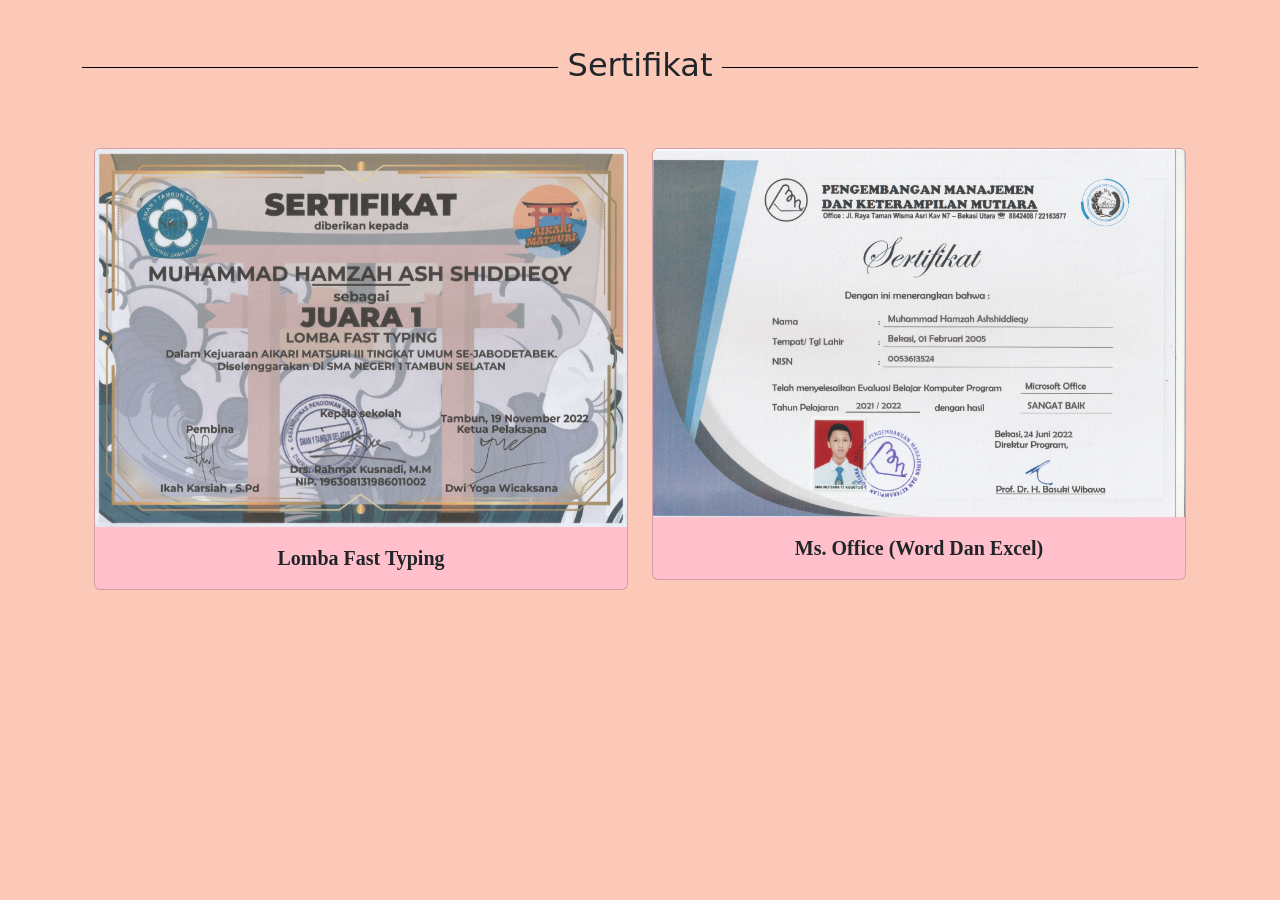
<file: index.html>
<!doctype html>
<html lang="en">
  <head>
    <meta charset="utf-8">
    <meta name="viewport" content="width=device-width, initial-scale=1">
    <title>Sertifikat</title>
    <link href="https://cdn.jsdelivr.net/npm/bootstrap@5.3.0/dist/css/bootstrap.min.css" rel="stylesheet" integrity="sha384-9ndCyUaIbzAi2FUVXJi0CjmCapSmO7SnpJef0486qhLnuZ2cdeRhO02iuK6FUUVM" crossorigin="anonymous">
    <link rel="stylesheet" href="style.css">
  </head>
  <body>
    <div class="container-md ms-auto">
        <div class="border2" data-aos="flip-up" data-aos-duration="400">
        <h2 style="margin-top: 2em; margin-bottom: 2em;">
            <span data-aos="fade-down" data-aos-delay="200">Sertifikat</span>
        </h2>
        </div>
        <div class="newcontainer">
          <div class="container-md ms-auto" style="margin-top: 5rem;">
            <div class="row text-center">
              <div class="col">
              </div>
            </div>
            <div class="row row-cols-1 row-cols-md-2 g-4">
              <div class="col-sm-4 mb-3">
                <div class="card" data-aos-delay="50" data-aos-duration="600" data-aos="fade-up" style="background-color: pink;">
              <div class="hoverimgtxt">
                <a href="Fast Typing.html">
                <img src="imgsrt/Sertifikat_Aikari-Matsuri.jpg" class="card-img-top"></a>
              </div>
                <div class="card-body">
                  <p class="card-text" style="text-align: center; font-family:lucida console; text-shadow: gray; font-weight: bold; font-size: 20px;">
                    Lomba Fast Typing</p>
              </div>
                </div>
              </div>
              <di class="col-sm-4 mb-3">
            <div class="card" data-aos-delay="50" data-aos-duration="600" data-aos="fade-up" style="background-color: pink;">
              <div class="hoverimgtxt">
                <a href="Ms Word.html">
                <img src="imgsrt/Sertifikat-Ms_Office.jpg" class="card-img-top"></a>
              </div>
                <div class="card-body">
                  <p class="card-text" style="text-align: center; font-family:lucida console; text-shadow: gray; font-weight: bold; font-size: 20px;">
                    Ms. Office (Word Dan Excel)</p>
              </div>
            </div>
          </div>
        </div>
    <script src="https://cdn.jsdelivr.net/npm/bootstrap@5.3.0/dist/js/bootstrap.bundle.min.js" integrity="sha384-geWF76RCwLtnZ8qwWowPQNguL3RmwHVBC9FhGdlKrxdiJJigb/j/68SIy3Te4Bkz" crossorigin="anonymous"></script>
  </body>
</html>
</file>
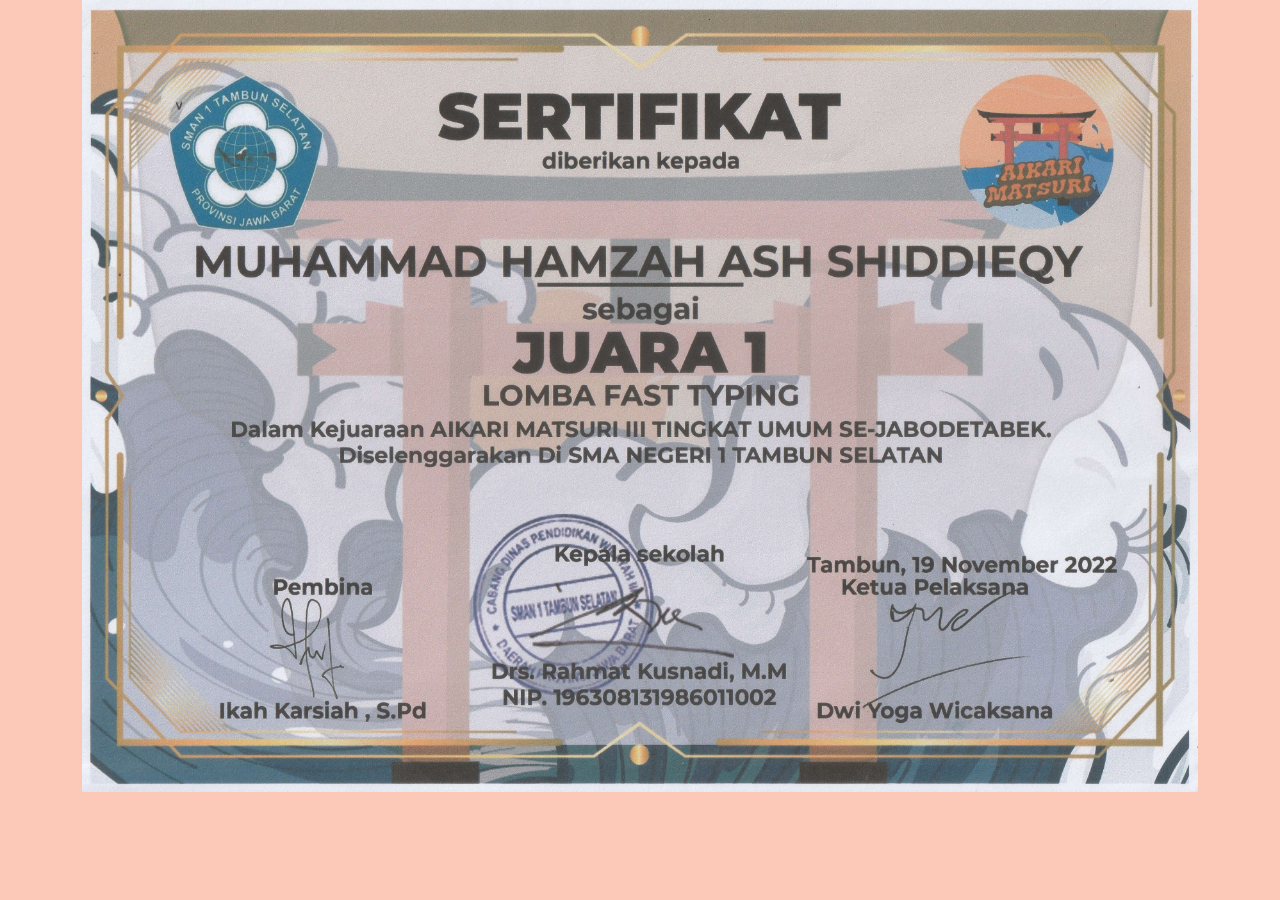
<file: Fast Typing.html>
<!doctype html>
<html lang="en">
  <head>
    <meta charset="utf-8">
    <meta name="viewport" content="width=device-width, initial-scale=1">
    <title>Fast Typing</title>
    <link href="https://cdn.jsdelivr.net/npm/bootstrap@5.3.0/dist/css/bootstrap.min.css" rel="stylesheet" integrity="sha384-9ndCyUaIbzAi2FUVXJi0CjmCapSmO7SnpJef0486qhLnuZ2cdeRhO02iuK6FUUVM" crossorigin="anonymous">
    <link rel="stylesheet" href="style.css">
  </head>
  <body>
    <div class="container-md ms-auto">
        <div class="photograph">
        <a href="imgsrt/Sertifikat_Aikari-Matsuri.pdf" download="Sertifikat_Aikari-Matsuri">
          <img src="imgsrt/Sertifikat_Aikari-Matsuri.jpg" class="img-fluid" alt="Sertifikat_Aikari-Matsuri">
          </a>
        </div>
    <script src="https://cdn.jsdelivr.net/npm/bootstrap@5.3.0/dist/js/bootstrap.bundle.min.js" integrity="sha384-geWF76RCwLtnZ8qwWowPQNguL3RmwHVBC9FhGdlKrxdiJJigb/j/68SIy3Te4Bkz" crossorigin="anonymous"></script>
  </body>
</html>
</file>
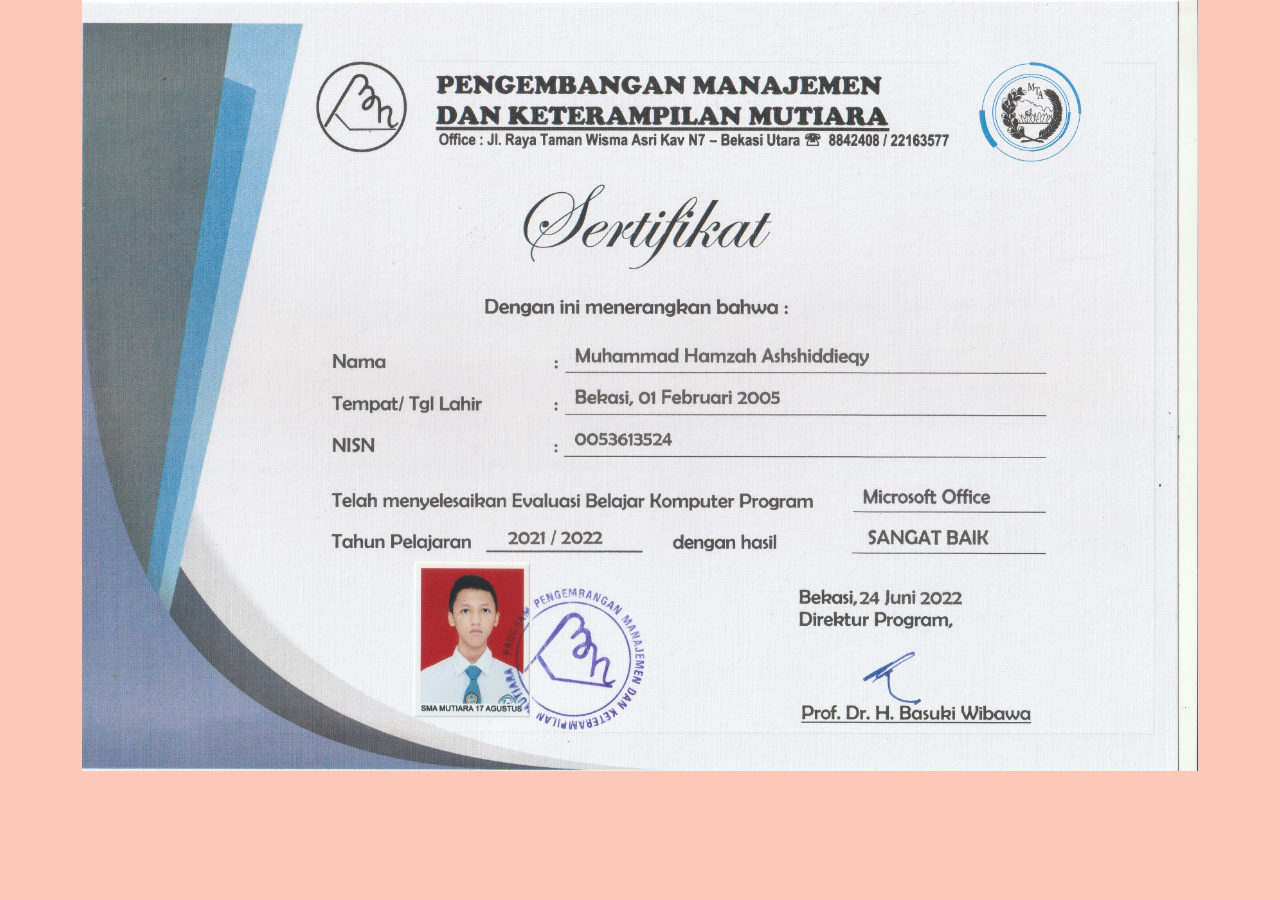
<file: Ms Word.html>
<!doctype html>
<html lang="en">
  <head>
    <meta charset="utf-8">
    <meta name="viewport" content="width=device-width, initial-scale=1">
    <title>Ms Word</title>
    <link href="https://cdn.jsdelivr.net/npm/bootstrap@5.3.0/dist/css/bootstrap.min.css" rel="stylesheet" integrity="sha384-9ndCyUaIbzAi2FUVXJi0CjmCapSmO7SnpJef0486qhLnuZ2cdeRhO02iuK6FUUVM" crossorigin="anonymous">
    <link rel="stylesheet" href="style.css">
  </head>
  <body>
    <div class="container-md ms-auto">
        <div class="photograph">
        <a href="imgsrt/Sertifikat-Ms_Office.pdf" download="Sertifikat-Ms_Office">
          <img src="imgsrt/Sertifikat-Ms_Office.jpg" class="img-fluid" alt="Sertifikat-Ms_Office">
          </a>
        </div>
    <script src="https://cdn.jsdelivr.net/npm/bootstrap@5.3.0/dist/js/bootstrap.bundle.min.js" integrity="sha384-geWF76RCwLtnZ8qwWowPQNguL3RmwHVBC9FhGdlKrxdiJJigb/j/68SIy3Te4Bkz" crossorigin="anonymous"></script>
  </body>
</html>
</file>
<file: style.css>
body {
    background-color: #fcc9b9;
  }
  .hoverimgtxt:hover img {
    -ms-transform: scale(1.1);
    -webkit-transform: scale(1.1);
    transform: scale(1.1);
  }
  
  .hoverimgtxt img {
    transition: transform 0.2s;
  }

  /* BOrder */
  .border2 h2 {
    width: 100%;
    text-align: center;
    border-bottom: 1px solid #000;
    line-height: 0.1em;
    margin: 10px 0 20px;
  }
  
  .border2 h2 span {
    background: #fcc9b9;
    padding: 0 10px;
  }
  /* //Border */
</file>
